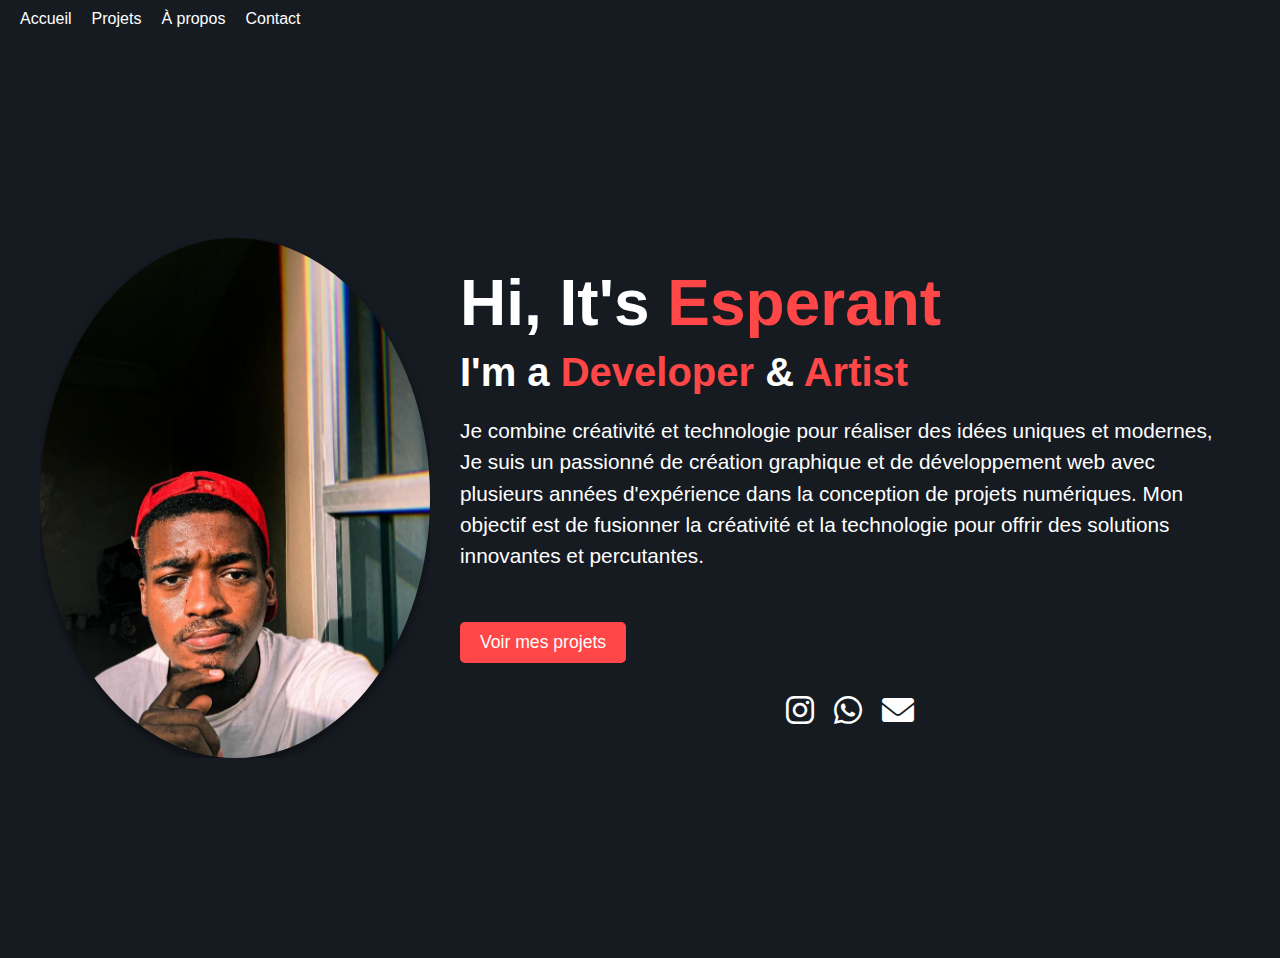
<file: index.html>
<!DOCTYPE html>
<html lang="fr">
<head>
  <meta charset="UTF-8">
  <meta name="viewport" content="width=device-width, initial-scale=1.0">
  <title>Portfolio | Esperant</title>

  <!-- Intégration de Font Awesome -->
  <link rel="stylesheet" href="https://cdnjs.cloudflare.com/ajax/libs/font-awesome/6.0.0-beta3/css/all.min.css">

  <link rel="stylesheet" href="styles.css">
</head>
<body>
  <header>
    <nav>
      <ul class="menu">
        <li><a href="index.html">Accueil</a></li>
        <li><a href="projet.html">Projets</a></li>
        <li><a href="about.html">À propos</a></li>
        <li><a href="contact.html">Contact</a></li>
      </ul>
    </nav>
  </header>
  <header>
    <div class="intro">
      <div class="photo">
        <img src="profil.jpg" alt="Esperant" class="profile-photo">
      </div>
      <div class="intro-text">
        <h1 id="typewriter-h1">Hi, It's <span>Esperant</span></h1>
        <h2 id="typewriter-h2">I'm a <span>Developer</span> & <span>Artist</span></h2>
        <p>Je combine créativité et technologie pour réaliser des idées uniques et modernes,
          Je suis un passionné de création graphique et de développement web avec plusieurs années d'expérience 
          dans la conception de projets numériques. Mon objectif est de fusionner la créativité et la technologie pour offrir des solutions innovantes et percutantes.
        </p>
        <a href="projet.html" class="btn">Voir mes projets</a>

        <!-- Social Media Icons -->
        <div class="social-icons">
          <a href="https://www.instagram.com/esperant_mk?igsh=MWV1d2I0bXozZ3BtNw%3D%3D&utm_source=qr" class="social-icon" target="_blank"><i class="fab fa-instagram"></i></a>
          <a href="http://wa.me/221784643440" class="social-icon" target="_blank"><i class="fab fa-whatsapp"></i></a>
          <a href="mailto:esperantmbikayi98@gmail.com" class="social-icon"><i class="fas fa-envelope"></i></a>
        </div>
      </div>
    </div>
  </header>

  <script src="script.js"></script>
</body>
</html>
</file>
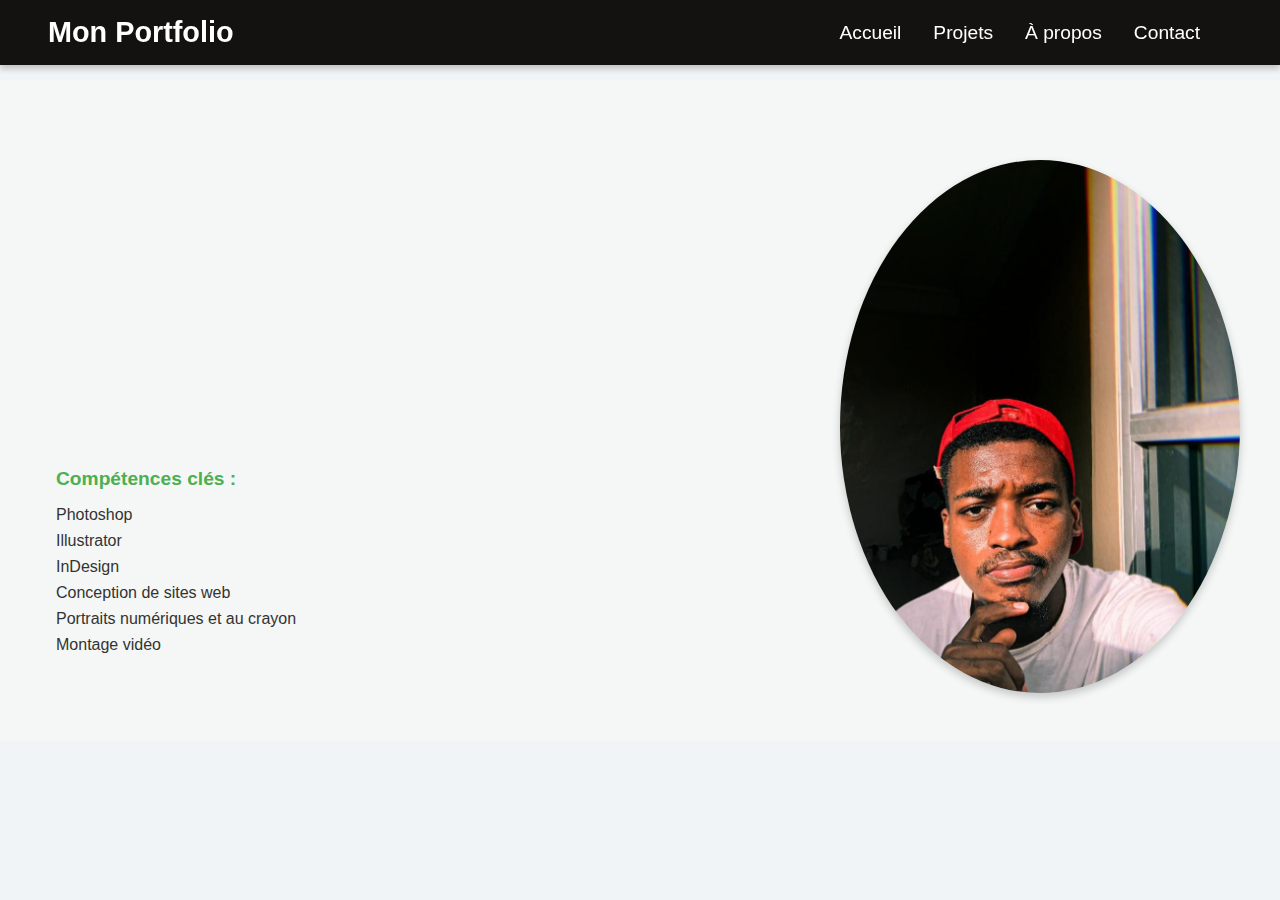
<file: about.html>
<!DOCTYPE html>
<html lang="fr">
<head>
  <meta charset="UTF-8">
  <meta name="viewport" content="width=device-width, initial-scale=1.0">
  <meta name="description" content="À propos de moi - Portfolio de création graphique et développement web">
  <title>À propos de moi</title>
  <link rel="stylesheet" href="about.css">
</head>
<body>

  <!-- Header -->
  <header class="header">
    <div class="logo">
      <h1><a href="#">Mon Portfolio</a></h1>
    </div>
    <nav class="nav">
      <ul>
        <li><a href="index.html" class="active">Accueil</a></li>
        <li><a href="projet.html">Projets</a></li>
        <li><a href="about.html">À propos</a></li>
        <li><a href="contact.html">Contact</a></li>
      
      </ul>
    </nav>
  </header>

  <!-- Section À propos -->
  <section id="about" class="about-section">
    <div class="about-container">
      <div class="about-text">
        <h2>À propos de moi</h2>
        <p>
          Je suis un passionné de création graphique et de développement web avec plusieurs années d'expérience dans la conception de projets numériques. Mon objectif est de fusionner la créativité et la technologie pour offrir des solutions innovantes et percutantes.
        </p>
        <p>
          Fort de mon expertise en design graphique, ainsi qu'en développement web, je me spécialise dans la création de portfolios, de sites web interactifs et de contenu visuel impactant.
        </p>
        <div class="skills">
          <h3>Compétences clés :</h3>
          <ul>
            <li>Photoshop</li>
            <li>Illustrator</li>
            <li>InDesign</li>
            <li>Conception de sites web</li>
            <li>Portraits numériques et au crayon</li>
            <li>Montage vidéo</li>
          </ul>
        </div>
      </div>
      <div class="about-image">
        <img src="profil.jpg" alt="Mon profil" />
      </div>
    </div>
  </section>

  <script src="script.js"></script>
</body>
</html>
</file>
<file: styles.css>
/* Global Styles */
body {
  font-family: 'Arial', sans-serif;
  margin: 0;
  padding: 0;
  background-color: #111;
  color: #fff;
}

a {
  text-decoration: none;
}

h1, h2 {
  margin: 0;
  color: #fff;
}

.intro {
  display: flex;
  align-items: center;
  justify-content: center;
  height: 100vh;
  padding: 0 20px;
}

.photo {
  flex: 1;
  max-width: 400px;  /* Adjust this value to make the photo larger */
  overflow: hidden;
  display: flex;
  justify-content: center;
}

.profile-photo {
  width: 100%;
  border-radius: 50%;
  box-shadow: 0 4px 10px rgba(0, 0, 0, 0.5);
}

.intro-text {
  flex: 2;
  margin-left: 30px;
  text-align: left;
}

.intro-text h1, .intro-text h2 {
  animation: typing 3s steps(30, end), blink 0.7s step-end infinite;
  font-size: 3rem;  /* Increase size */
}

#typewriter-h1 {
  font-size: 4rem;  /* Bigger size */
}

#typewriter-h2 {
  font-size: 2.5rem;  /* Adjust size */
  margin-top: 10px;
}

#typewriter-h1 span, #typewriter-h2 span {
  color: #ff4747;
}

p {
  font-size: 1.3rem;
  margin-top: 20px;
  line-height: 1.5;
}

.btn {
  display: inline-block;
  margin-top: 30px;
  padding: 10px 20px;
  background-color: #ff4747;
  color: white;
  border-radius: 5px;
  font-size: 1.1rem;
  transition: background-color 0.3s;
}

.btn:hover {
  background-color: #f0a500;
}

/* Social Media Icons */
.social-icons {
  margin-top: 30px;
  display: flex;
  justify-content: center;
}

.social-icon {
  color: #fff;
  font-size: 2rem;
  margin: 0 10px;
  transition: color 0.3s;
}

.social-icon:hover {
  color: #ff4747;
}

/* Animation Typing */
@keyframes typing {
  from {
    width: 0;
  }
  to {
    width: 100%;
  }
}

@keyframes blink {
  50% {
    border-color: transparent;
  }
}

@media screen and (max-width: 768px) {
  .intro {
    flex-direction: column;
    text-align: center;
  }

  .intro-text {
    margin-left: 0;
  }

  .profile-photo {
    max-width: 250px;
  }

  .btn {
    font-size: 1rem;
  }
}nav ul {
  list-style-type: none;
  padding: 0;
  margin: 0;
  display: flex;
  gap: 20px;
}

nav ul li a {
  text-decoration: none;
  color: #ffffff;
  transition: color 0.3s;
}

nav ul li a:hover {
  color: #f39c12;
}
header {
  background-color: #161b22;
  padding: 10px 20px;
  display: flex;
  justify-content: space-between;
  align-items: center;
  position: sticky;
  top: 0;
  z-index: 1000;
}

header .logo {
  color: #ffffff;
  font-size: 24px;
  font-weight: bold;

}
</file>
<file: about.css>
/* Variables de couleurs */
:root {
    --primary-color: #4CAF50; /* Couleur principale */
    --text-color-dark: #333; /* Texte foncé */
    --text-color-light: #fff; /* Texte clair */
    --footer-background: #222; /* Fond du footer */
    --border-radius: 10px; /* Bordures arrondies */
  }
  
  /* Style de la page */
  body {
    font-family: 'Arial', sans-serif;
    margin: 0;
    padding: 0;
    background-color: #f0f4f7;
    color: var(--text-color-dark);
  }
  
  /* Header */
  .header {
    display: flex;
    justify-content: space-between;
    align-items: center;
    padding: 1rem 3rem;
    background-color: #141111;
    color: var(--text-color-light);
    position: fixed;
    top: 0;
    left: 0;
    right: 0;
    z-index: 100;
    box-shadow: 0 4px 6px rgba(0, 0, 0, 0.2);
  }
  
  .header .logo h1 {
    margin: 0;
    font-size: 1.8rem;
  }
  
  .header .logo a {
    text-decoration: none;
    color: var(--text-color-light);
  }
  
  .nav ul {
    list-style-type: none;
    display: flex;
    margin: 0;
    padding: 0;
  }
  
  .nav ul li {
    margin-right: 2rem;
  }
  
  .nav ul li a {
    text-decoration: none;
    color: var(--text-color-light);
    font-size: 1.2rem;
    transition: color 0.3s ease;
  }
  
  .nav ul li a:hover {
    color: var(--primary-color);
  }
  
  /* Section À propos */
  .about-section {
    background-color: #f4f7f6;
    padding: 5rem 0 3rem;
    margin-top: 80px; /* Pour éviter le chevauchement avec le header */
    transition: background-color 0.3s ease;
  }
  
  .about-container {
    display: flex;
    flex-wrap: wrap;
    justify-content: space-between;
    gap: 2rem;
    align-items: center;
    max-width: 1200px;
    margin: 0 auto;
  }
  
  .about-text {
    flex: 1 1 50%;
    max-width: 600px;
    color: var(--text-color-dark);
    padding: 1rem;
    transition: transform 0.3s ease-in-out;
  }
  
  .about-text h2 {
    font-size: 2rem;
    color: var(--primary-color);
    margin-bottom: 1rem;
    opacity: 0;
    animation: fadeIn 1s forwards 0.2s;
  }
  
  .about-text p {
    font-size: 1.125rem;
    margin-bottom: 1.5rem;
    opacity: 0;
    animation: fadeIn 1s forwards 0.4s;
  }
  
  .skills {
    margin-top: 2rem;
  }
  
  .skills h3 {
    font-size: 1.2rem;
    color: var(--primary-color);
    margin-bottom: 0.5rem;
  }
  
  .skills ul {
    list-style-type: none;
    padding: 0;
  }
  
  .skills ul li {
    font-size: 1rem;
    margin-bottom: 0.5rem;
  }
  
  .about-image {
    flex: 1 1 40%;
    max-width: 400px;
    display: flex;
    justify-content: center;
    align-items: center;
    transition: transform 0.3s ease-in-out;
  }
  
  .about-image img {
    max-width: 100%;
    height: auto;
    border-radius: 50%;
    box-shadow: 0 4px 8px rgba(0, 0, 0, 0.2);
  }
  
  .about-container:hover .about-text {
    transform: translateX(10px);
  }
  
  .about-container:hover .about-image {
    transform: translateX(-10px);
  }
  
  @keyframes fadeIn {
    to {
      opacity: 1;
    }
  }
  
  /* Footer */
  footer {
    background-color: var(--footer-background);
    color: var(--text-color-light);
    text-align: center;
    padding: 1rem 2rem;
    margin-top: 3rem;
  }
</file>
